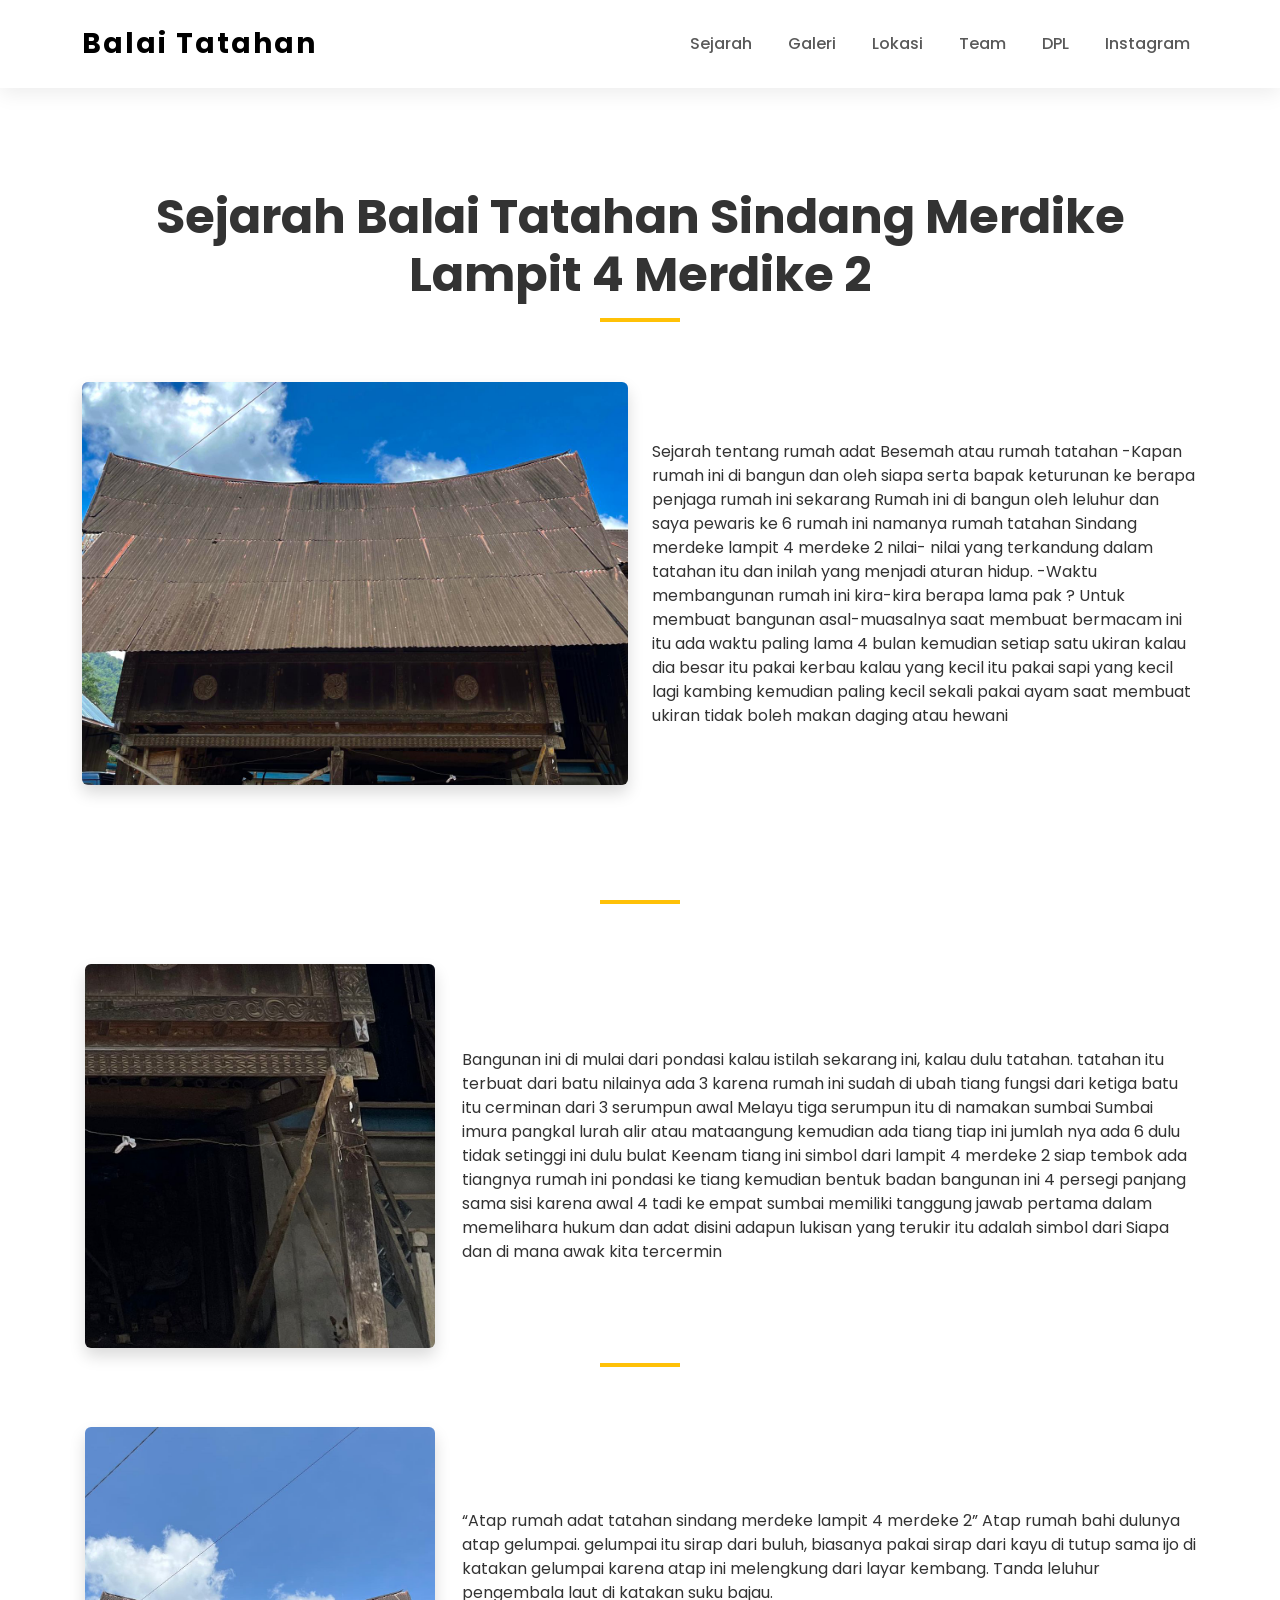
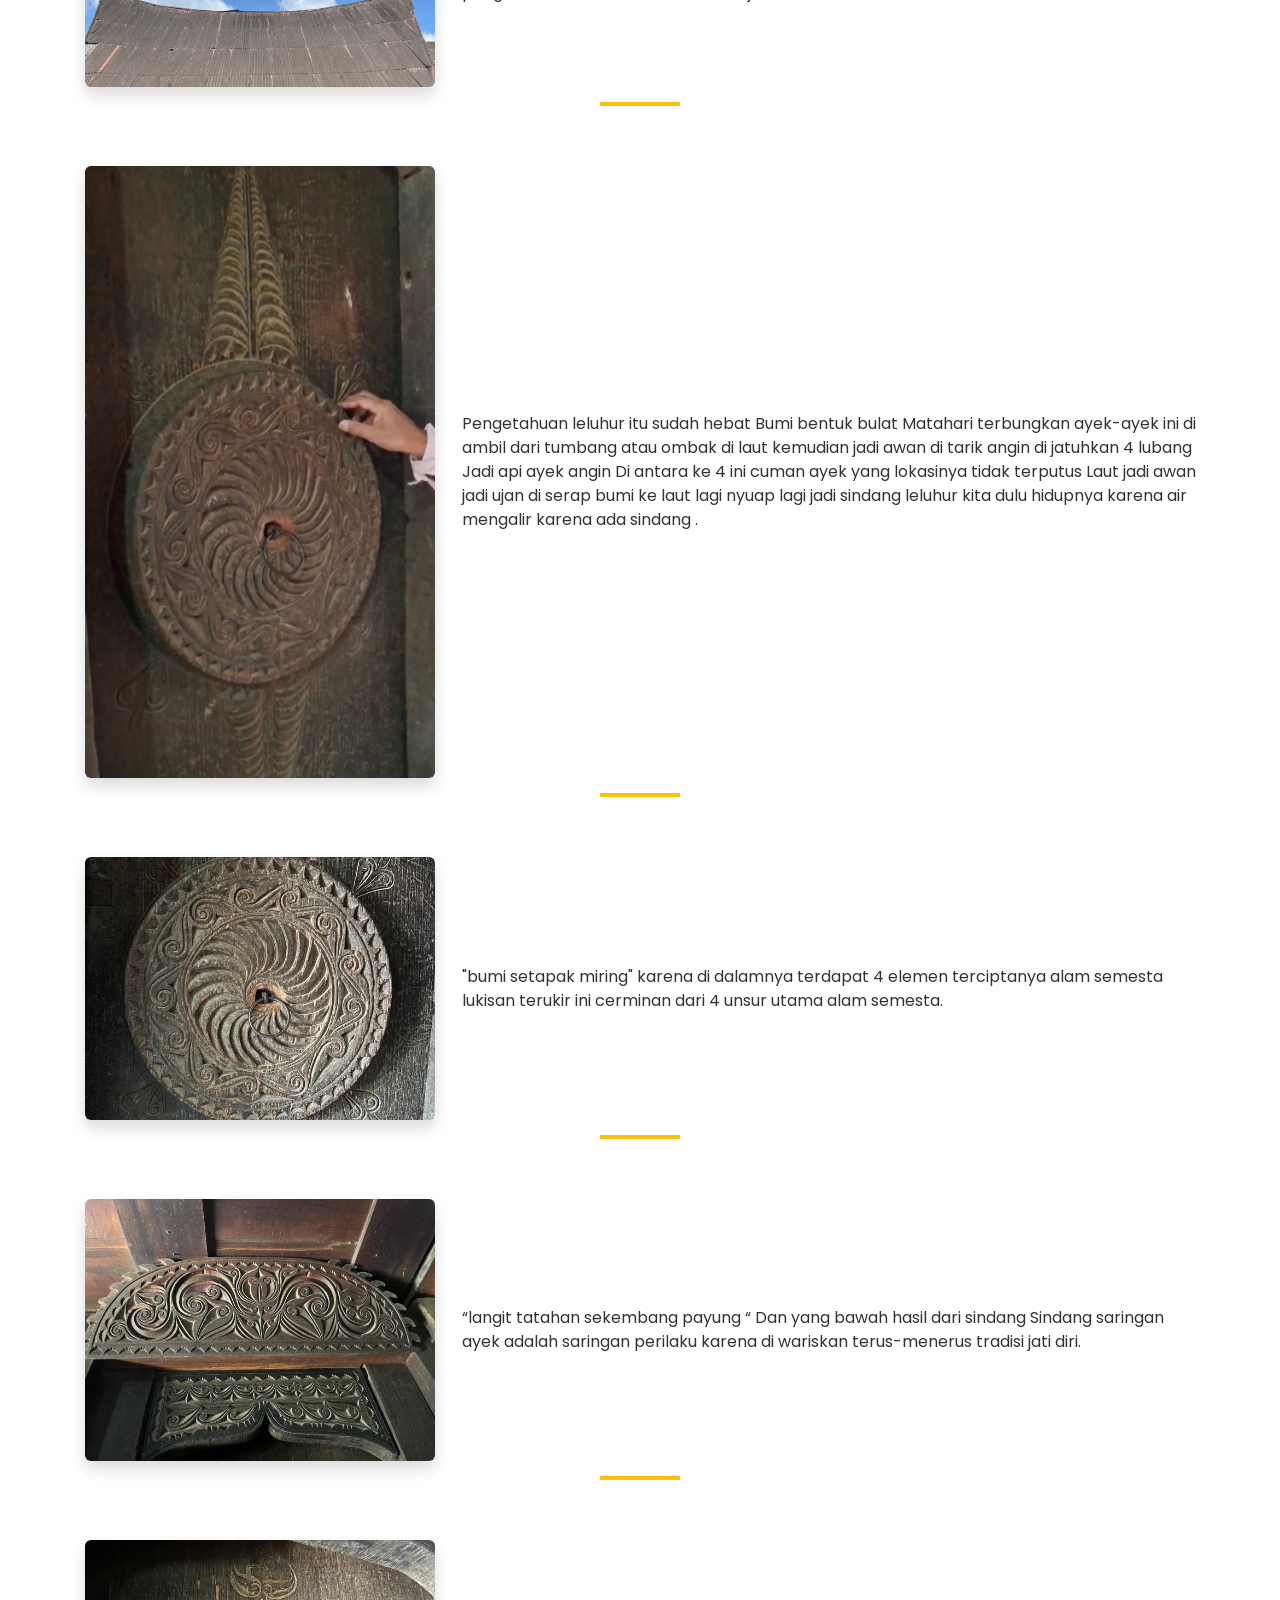
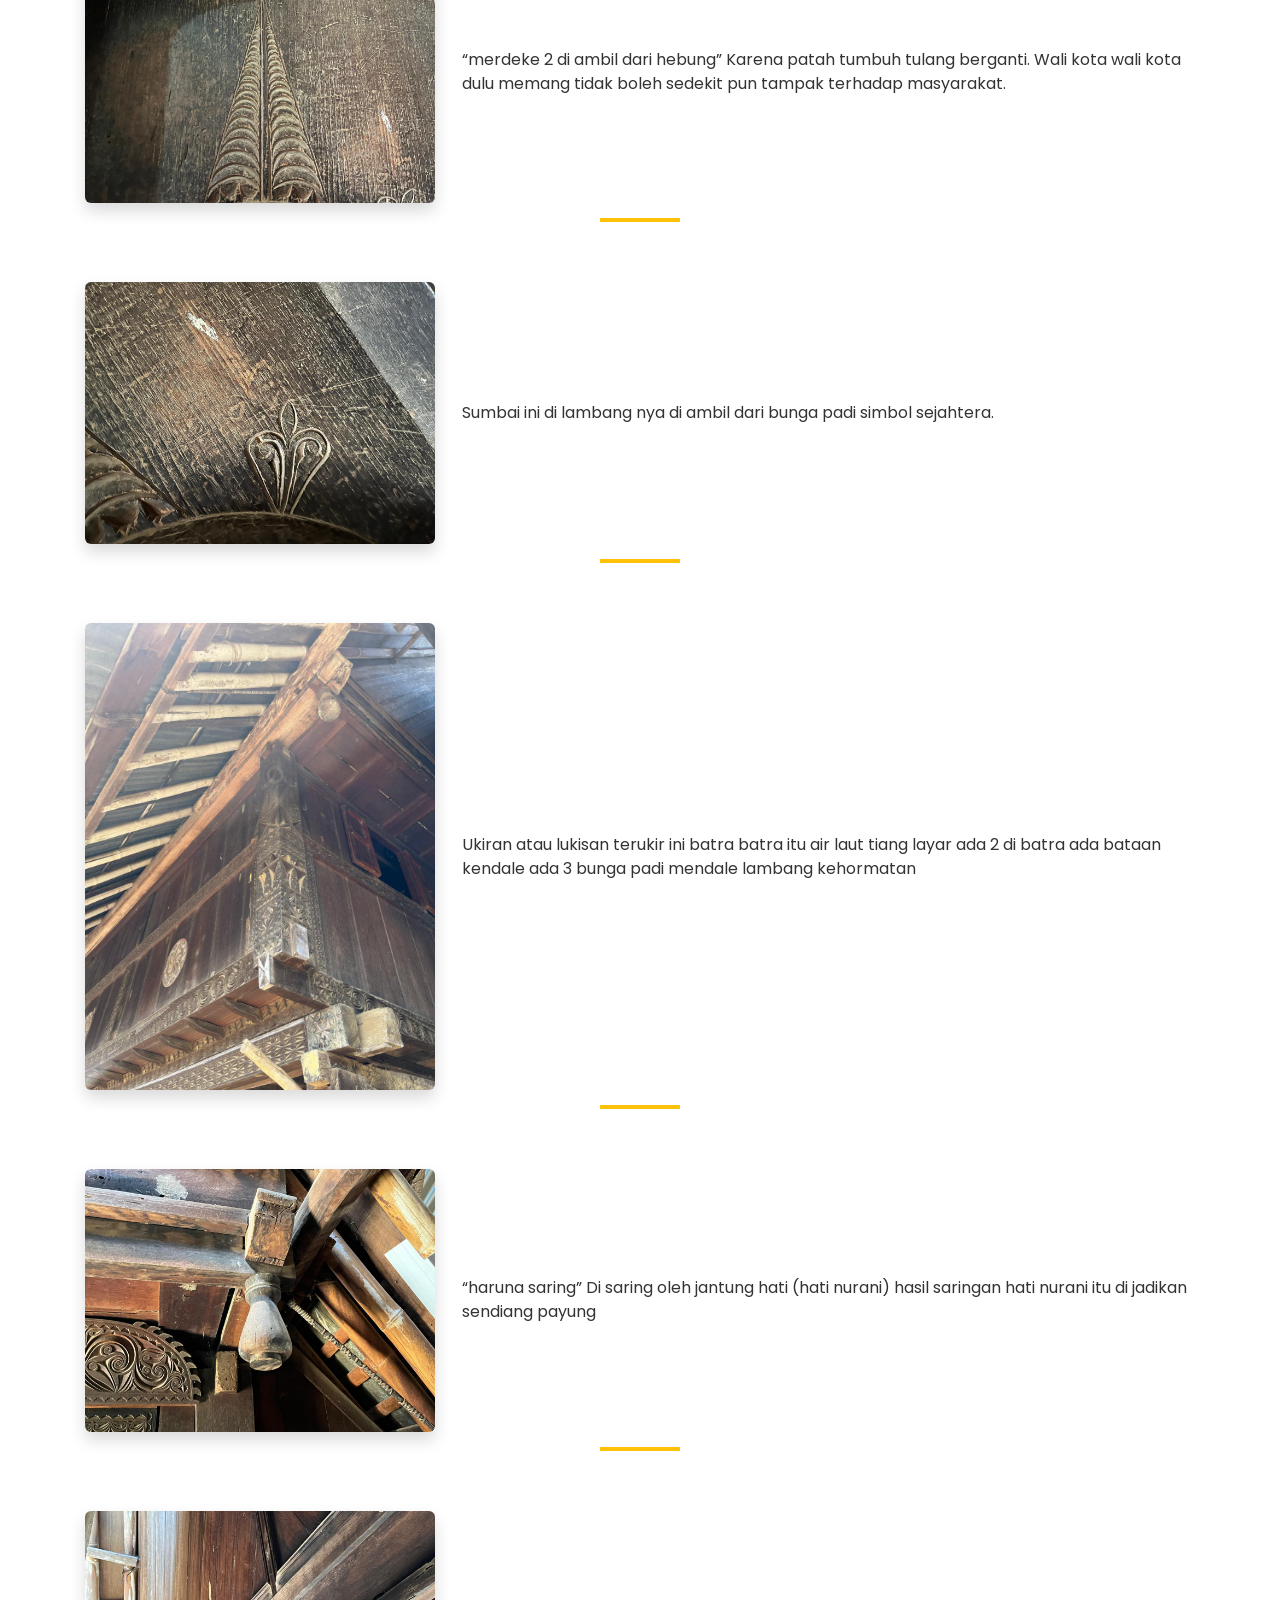
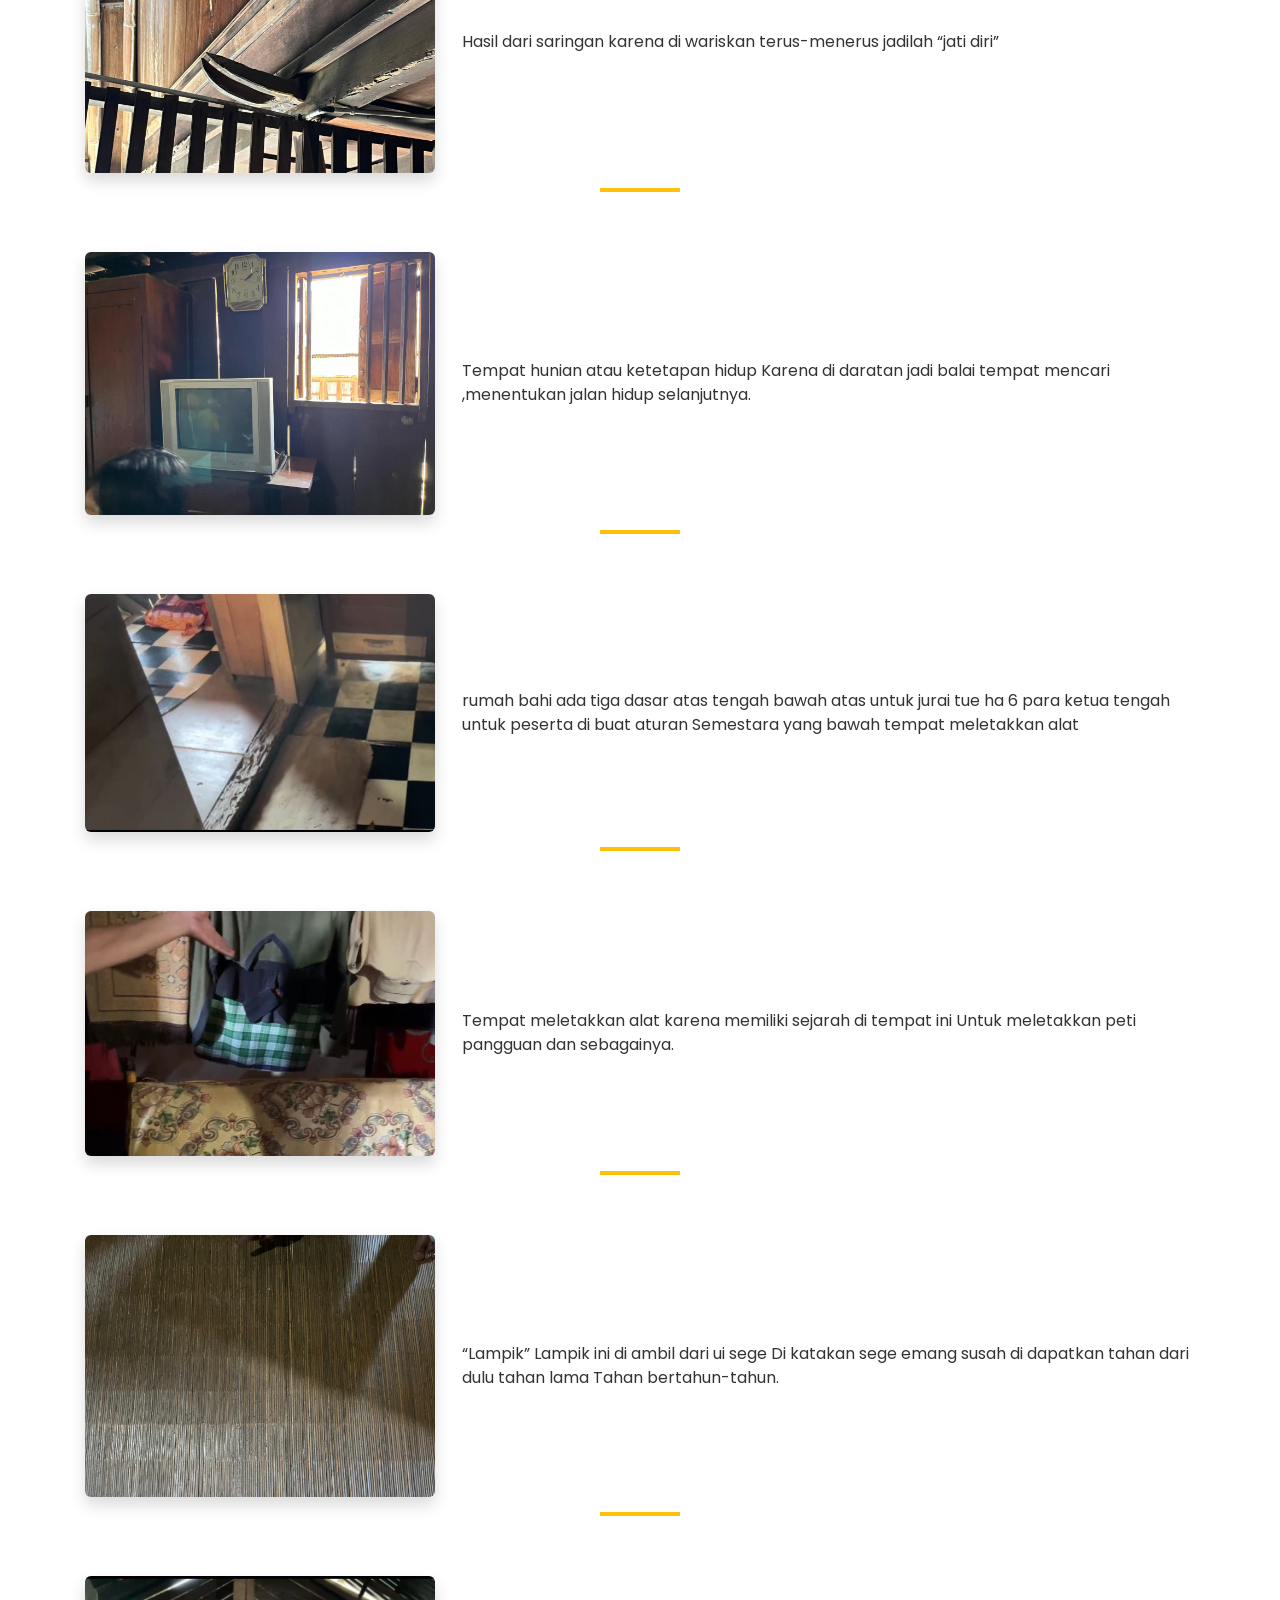
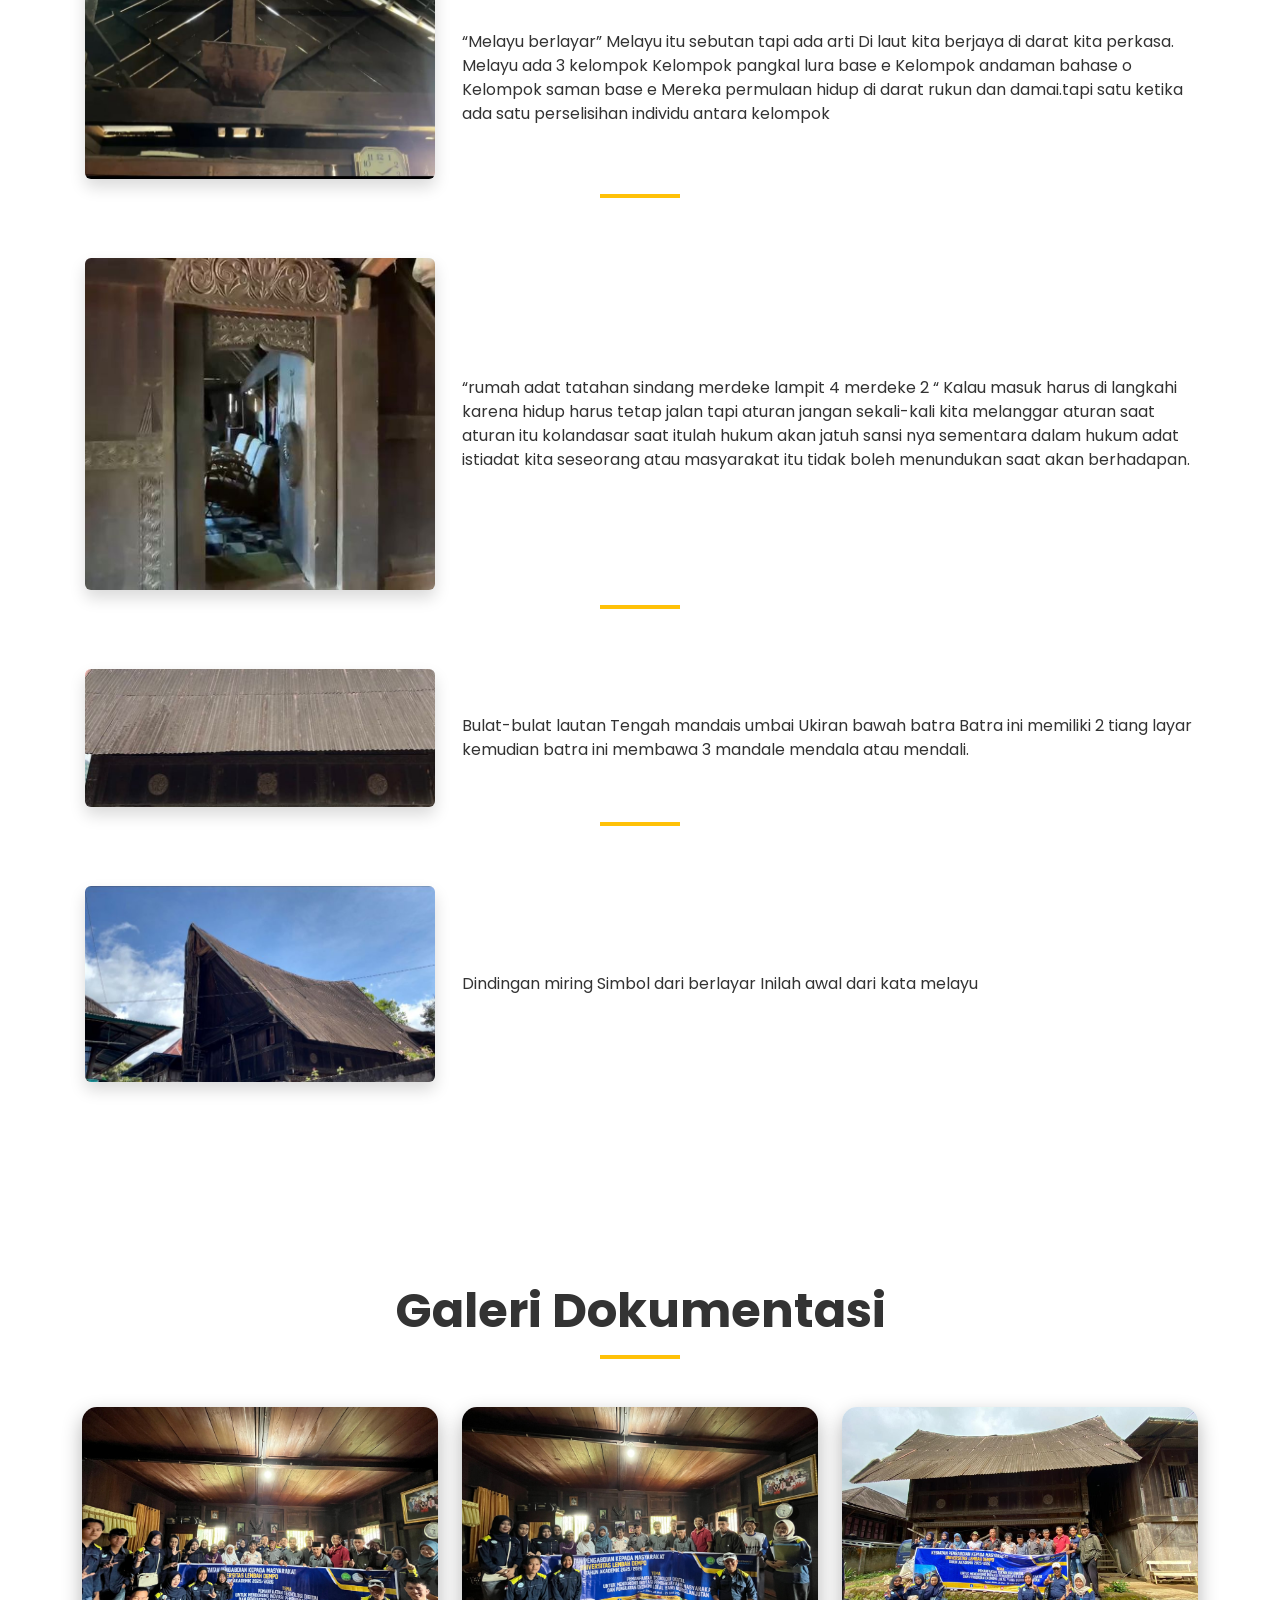
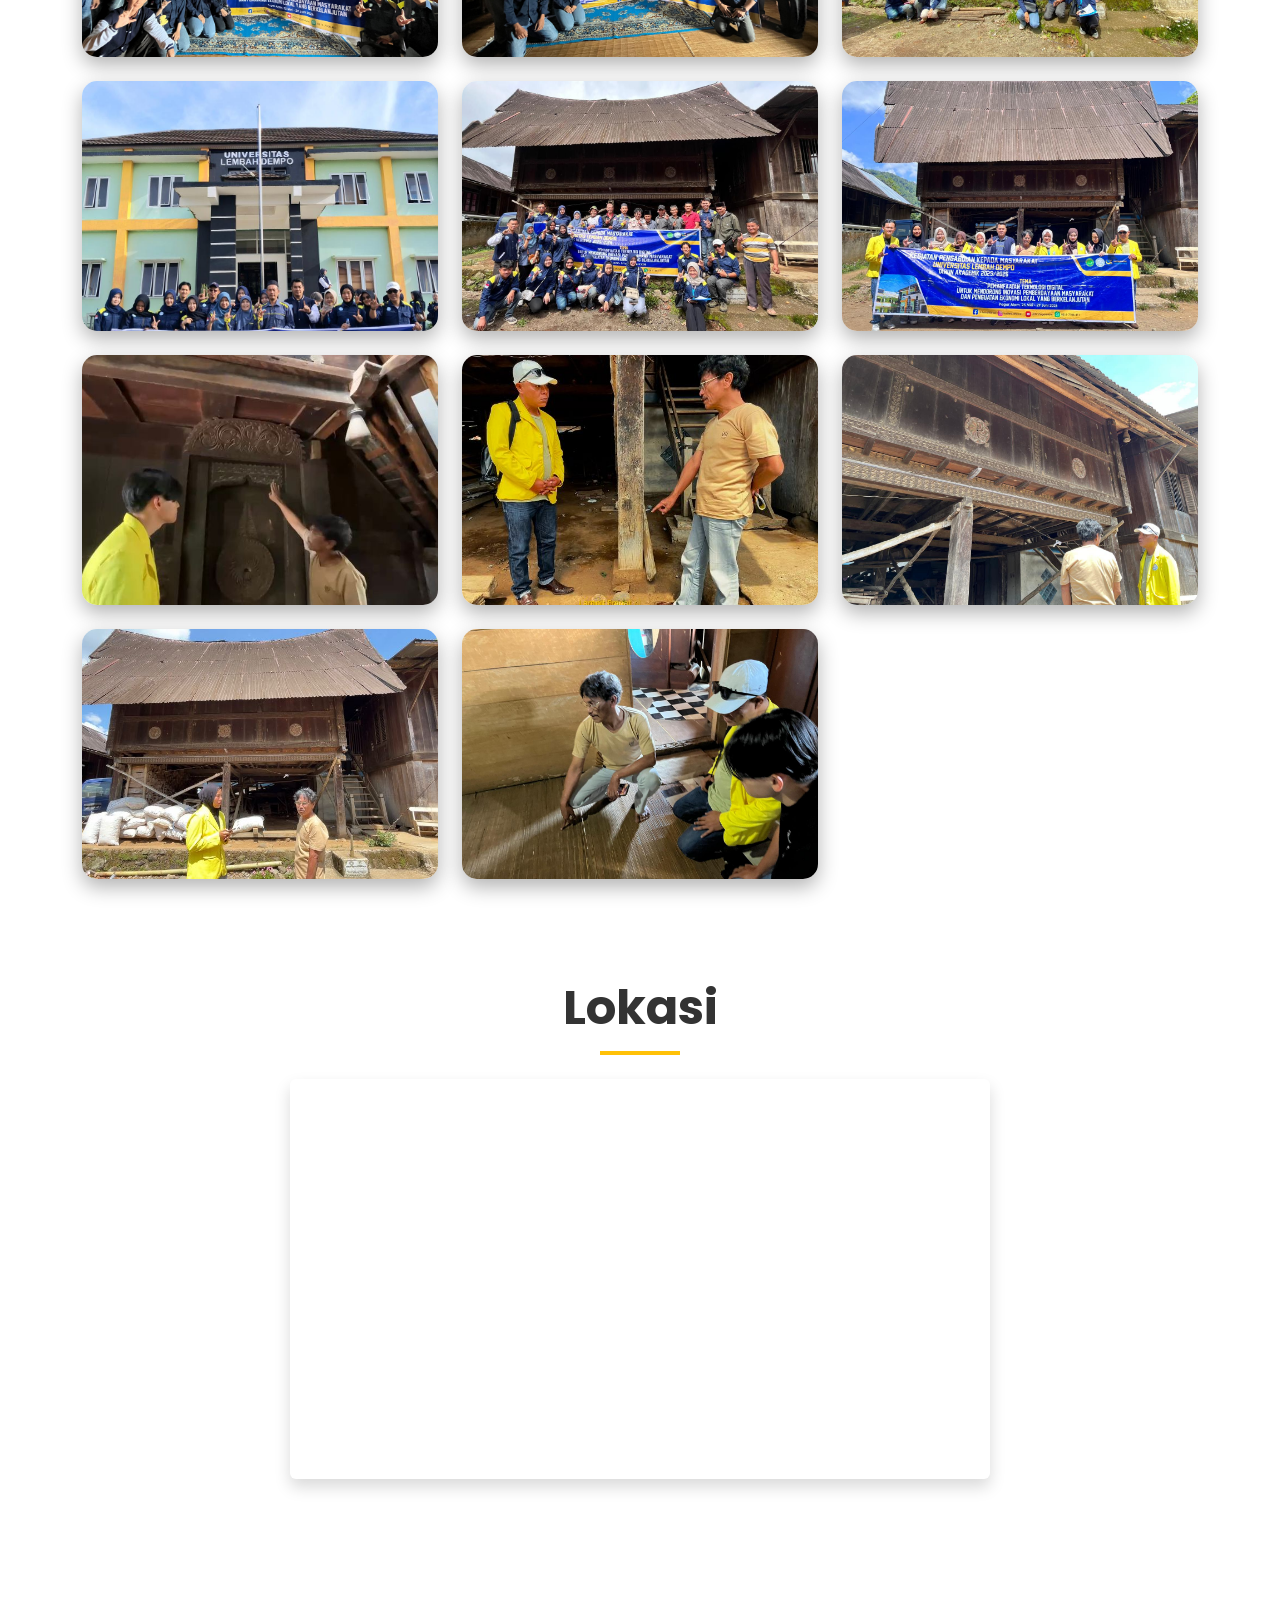
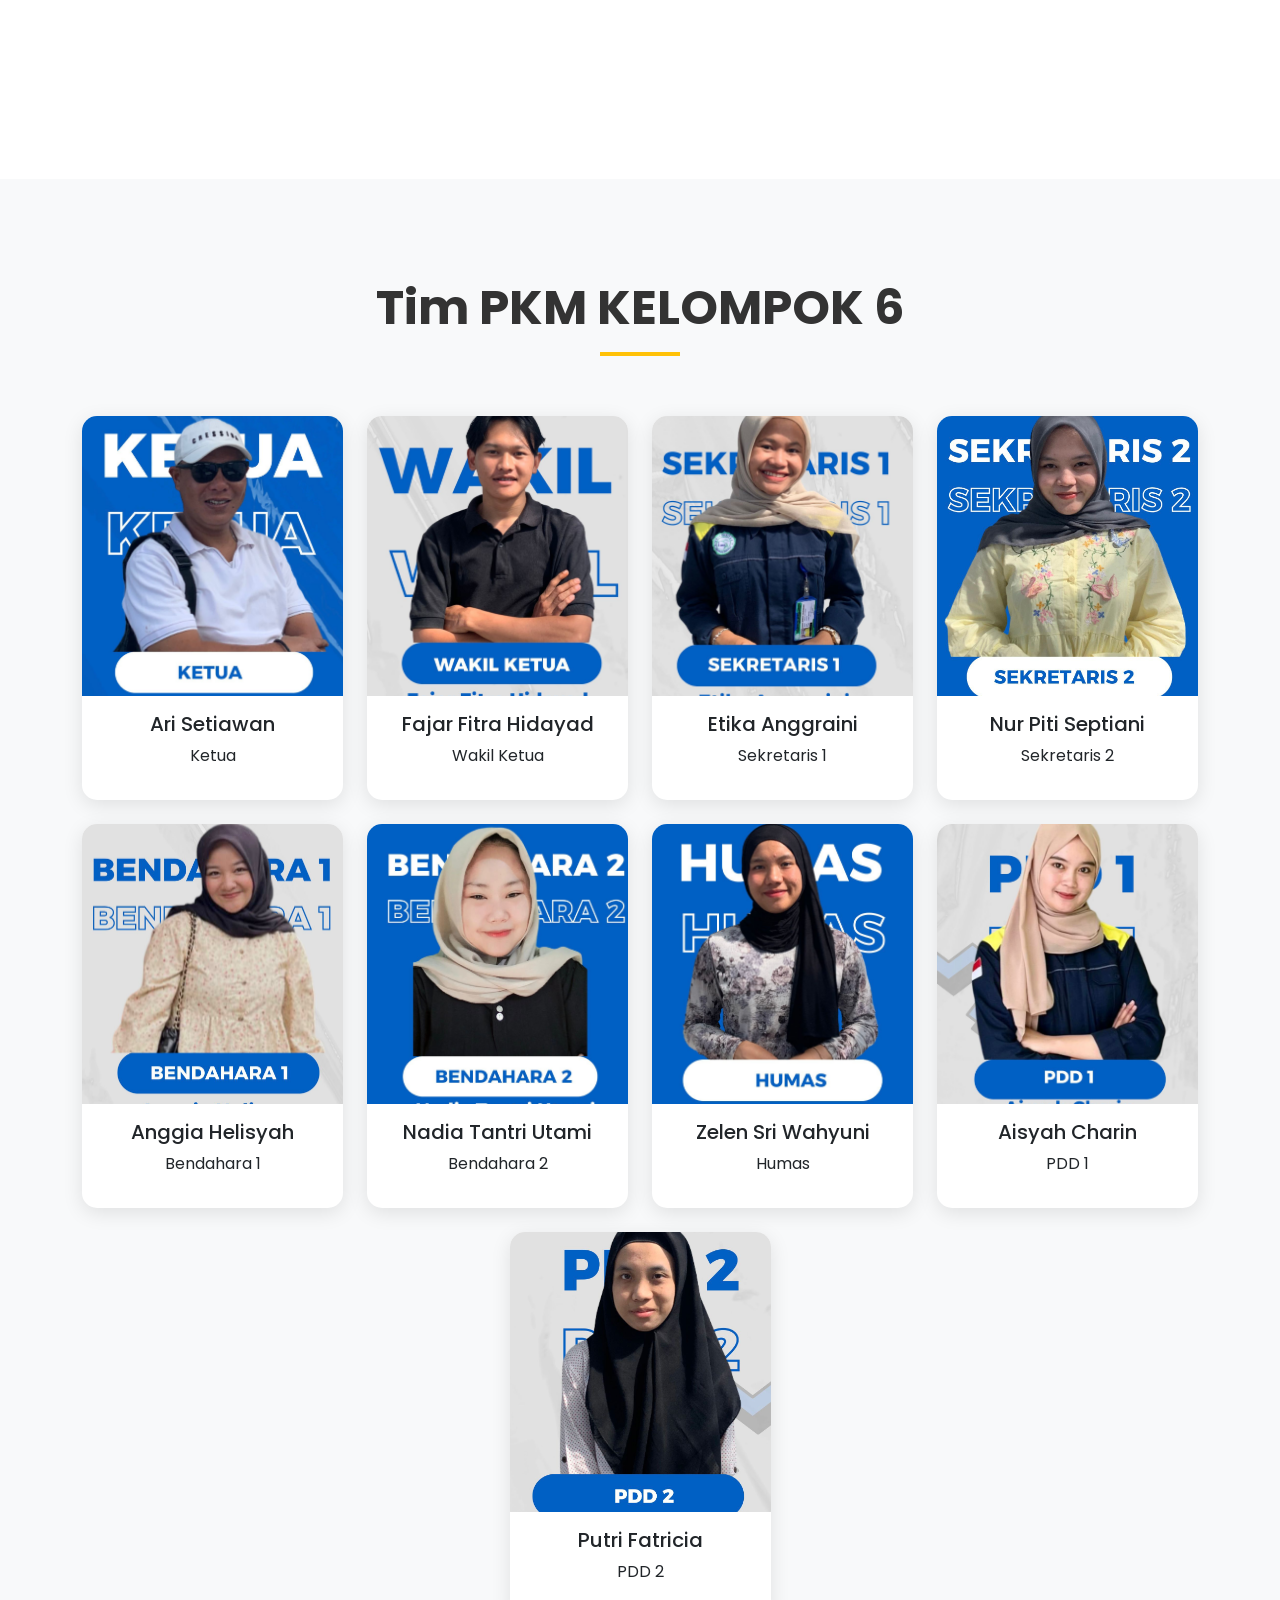
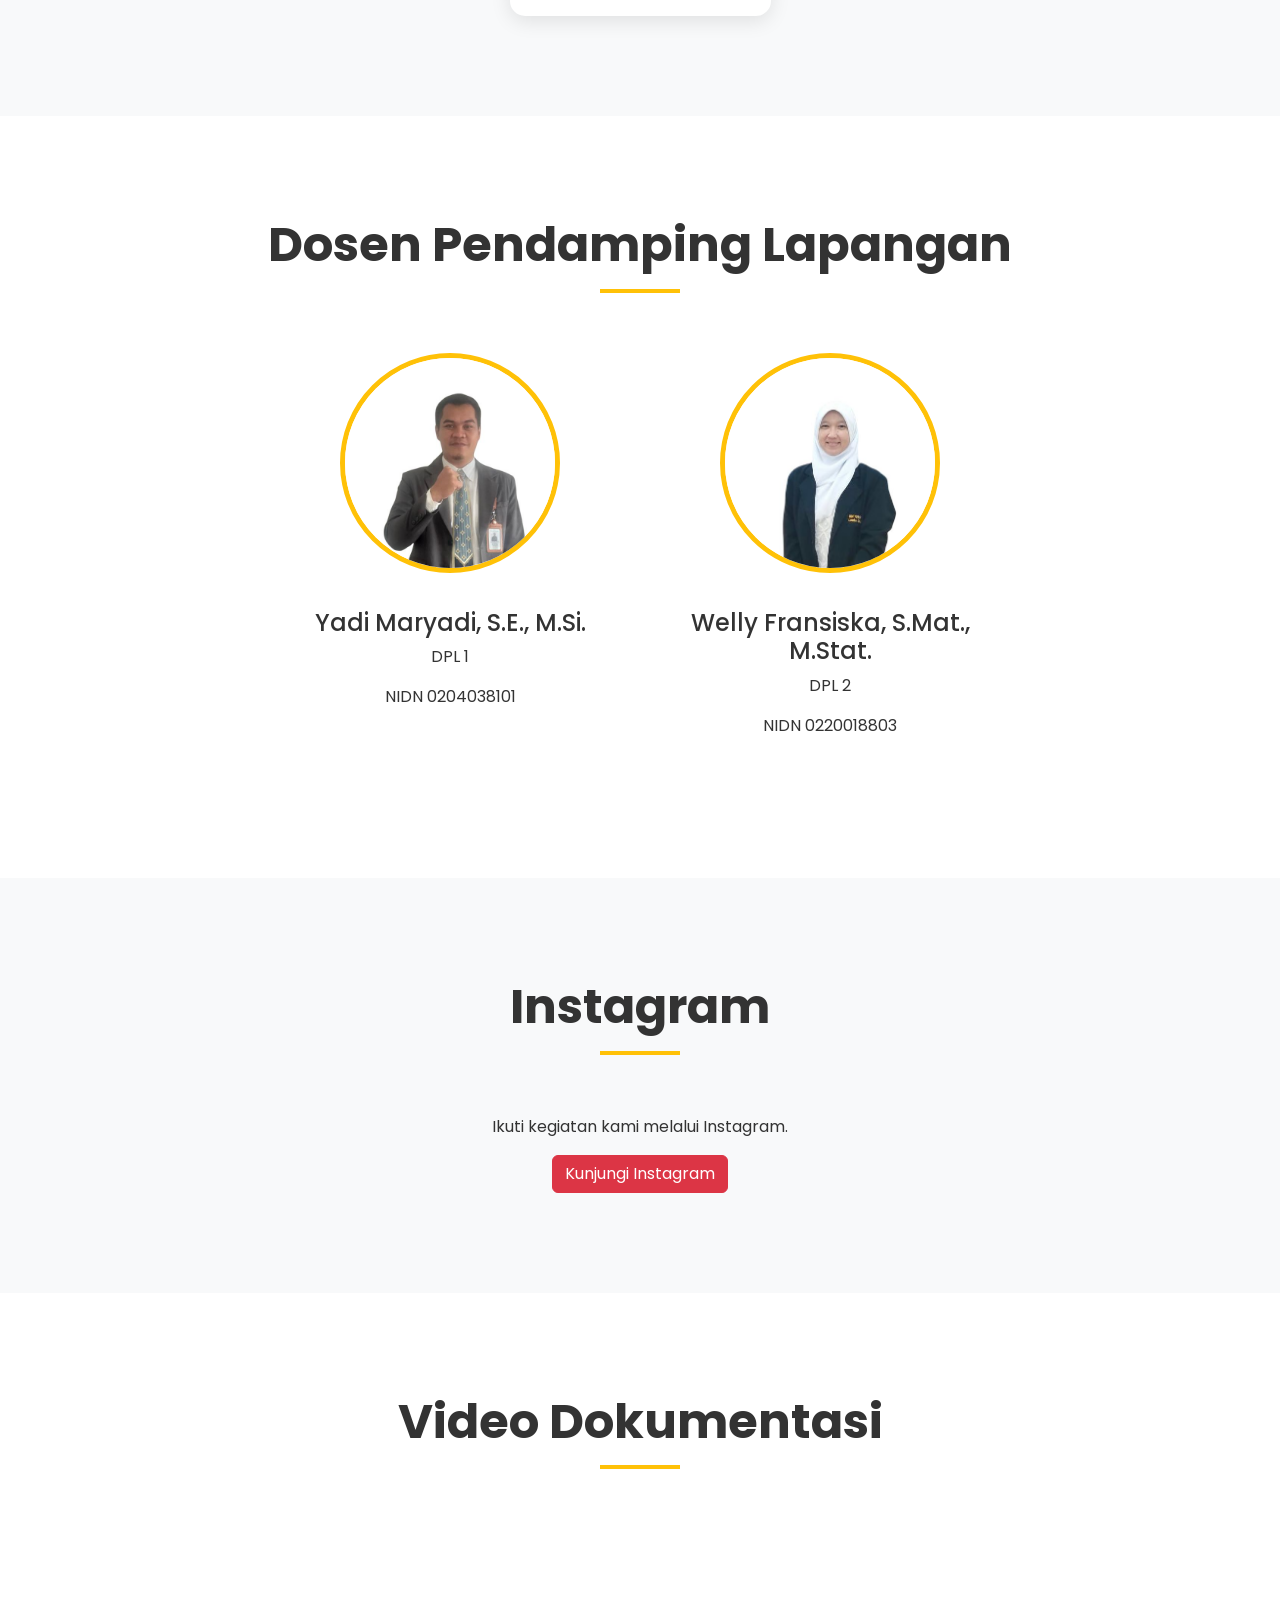
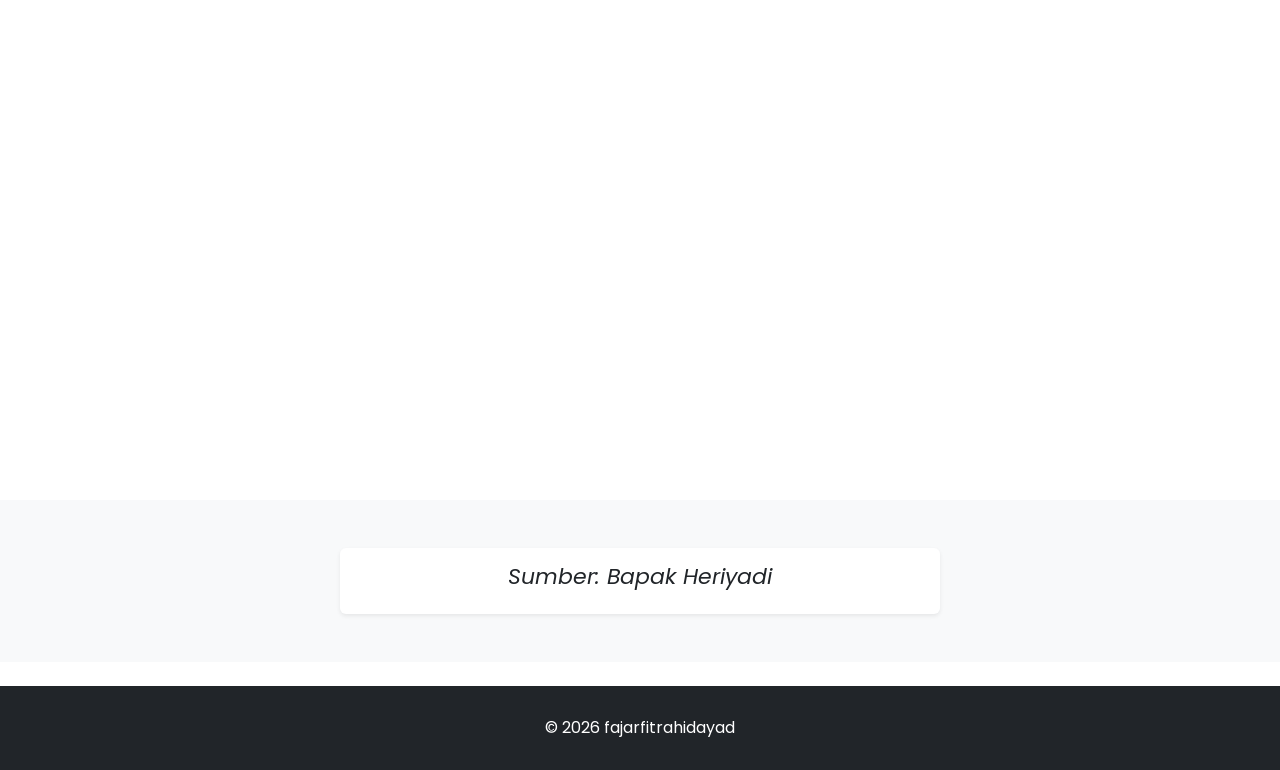
<file: konten/konten.html>
<!doctype html>
<html lang="en">
  <head>
    <meta charset="UTF-8" />
    <meta name="viewport" content="width=device-width, initial-scale=1.0" />

    <link
      href="https://cdn.jsdelivr.net/npm/bootstrap@5.0.2/dist/css/bootstrap.min.css"
      rel="stylesheet"
    />

    <link rel="preconnect" href="https://fonts.googleapis.com" />
    <link rel="preconnect" href="https://fonts.gstatic.com" crossorigin />

    <link
      href="https://fonts.googleapis.com/css2?family=Poppins:wght@300;400;500;600;700;800&display=swap"
      rel="stylesheet"
    />

    <link rel="stylesheet" href="../konten/detail.css" />

    <title>Balai tatahan</title>
  </head>

  <body>
    <!-- NAVBAR -->
    <nav class="navbar navbar-expand-lg navbar-light bg-white sticky-top">
      <div class="container">
        <a class="navbar-brand" href="index.html"> Balai Tatahan </a>

        <button
          class="navbar-toggler"
          type="button"
          data-bs-toggle="collapse"
          data-bs-target="#navbarNav"
        >
          <span class="navbar-toggler-icon"></span>
        </button>

        <div class="collapse navbar-collapse" id="navbarNav">
          <ul class="navbar-nav ms-auto">
            <li class="nav-item">
              <a class="nav-link" href="#sejarah">Sejarah</a>
            </li>

            <li class="nav-item">
              <a class="nav-link" href="#galeri">Galeri</a>
            </li>

            <li class="nav-item">
              <a class="nav-link" href="#lokasi">Lokasi</a>
            </li>

            <li class="nav-item">
              <a class="nav-link" href="#team">Team</a>
            </li>

            <li class="nav-item">
              <a class="nav-link" href="#dpl">DPL</a>
            </li>

            <li class="nav-item">
              <a class="nav-link" href="#instagram">Instagram</a>
            </li>
          </ul>
        </div>
    </nav>


    <!-- SEJARAH -->

    <section id="sejarah" class="section-padding">
      <div class="container">
        <h2 class="section-title">Sejarah Balai Tatahan Sindang Merdike Lampit 4 Merdike 2</h2>

        <div class="row align-items-center">
          <div class="col-lg-6">
            <img src="../gambar/gambar balai.jpeg" class="img-fluid rounded shadow" />
          </div>

          <div class="col-lg-6 d-flex align-items-center">
            <p class="mb-0">
              Sejarah tentang rumah adat Besemah atau rumah tatahan 
-Kapan rumah ini di bangun dan oleh siapa serta bapak keturunan ke berapa penjaga rumah ini sekarang 
Rumah ini di bangun oleh leluhur dan saya pewaris ke 6 rumah ini namanya
rumah tatahan Sindang merdeke lampit 4 merdeke 2 nilai- nilai yang terkandung 
dalam tatahan itu dan inilah yang menjadi aturan hidup.
-Waktu membangunan rumah ini kira-kira berapa lama pak ?
Untuk membuat bangunan asal-muasalnya saat membuat bermacam ini itu ada 
waktu paling lama 4 bulan kemudian setiap satu ukiran kalau dia besar itu pakai 
kerbau kalau yang kecil itu pakai sapi yang kecil lagi kambing kemudian paling kecil 
sekali pakai ayam saat membuat ukiran tidak boleh makan daging atau hewani
              </p>
          </div>


        <div class="row align-items-center g-0">
  
 <section id="sejarah" class="section-padding">
  <div class="container">
    <h2 class="section-title"></h2>

    <div class="row align-items-center">
      
      <!-- Gambar -->
      <div class="col-lg-4 text-center">
        <img src="../gambar/tiang.jpeg"
             class="img-fluid rounded shadow"
             style="max-width: 350px;"
             alt="Balai Tatahan">
      </div>

      <!-- Teks -->
      <div class="col-lg-8 d-flex align-items-center">
        <p class="mb-0">
          Bangunan ini di mulai dari pondasi kalau istilah sekarang ini, kalau dulu tatahan.
tatahan itu terbuat dari batu nilainya ada 3 karena rumah ini sudah di ubah tiang fungsi dari ketiga batu itu cerminan dari 3 serumpun awal Melayu tiga serumpun itu di namakan sumbai
Sumbai imura pangkal lurah alir atau mataangung kemudian ada tiang tiap ini jumlah nya ada 6 dulu tidak setinggi ini dulu bulat 
Keenam tiang ini simbol dari lampit 4 merdeke 2 siap tembok ada tiangnya rumah ini pondasi ke tiang kemudian bentuk badan bangunan ini 4 persegi panjang sama sisi karena awal 4 tadi ke empat sumbai memiliki tanggung jawab pertama dalam memelihara hukum dan adat disini adapun lukisan yang terukir itu adalah simbol dari Siapa dan di mana awak kita tercermin
        </p>
      </div>


        <div class="row align-items-center g-0">
  
  <div class="container">
    <h2 class="section-title"></h2>

    <div class="row align-items-center">
      
      <!-- Gambar -->
      <div class="col-lg-4 text-center">
        <img src="../gambar/atap.jpeg"
             class="img-fluid rounded shadow"
             style="max-width: 350px;"
             alt="Balai Tatahan">
      </div>

      <!-- Teks -->
      <div class="col-lg-8 d-flex align-items-center">
        <p class="mb-0">
          “Atap rumah adat tatahan sindang merdeke lampit 4 merdeke 2”
Atap rumah bahi dulunya atap gelumpai.
gelumpai itu sirap dari buluh, biasanya pakai  sirap dari kayu di tutup sama ijo
di katakan gelumpai karena atap ini melengkung dari layar kembang.
Tanda leluhur pengembala laut di katakan suku bajau.

        </p>
      </div>
 
  <div class="container">
    <h2 class="section-title"></h2>

    <div class="row align-items-center">
      
      <!-- Gambar -->
      <div class="col-lg-4 text-center">
        <img src="../gambar/tanda leluhur.jpeg"
             class="img-fluid rounded shadow"
             style="max-width: 350px;"
             alt="Balai Tatahan">
      </div>

      <!-- Teks -->
      <div class="col-lg-8 d-flex align-items-center">
        <p class="mb-0">
          Pengetahuan leluhur itu sudah hebat Bumi bentuk bulat
Matahari terbungkan ayek-ayek ini di ambil dari tumbang atau ombak di laut kemudian jadi awan di tarik angin
di jatuhkan 4 lubang
Jadi api ayek angin
Di antara ke 4 ini cuman ayek yang lokasinya tidak terputus
Laut jadi awan jadi ujan di serap bumi ke laut lagi nyuap lagi jadi sindang leluhur kita dulu hidupnya karena air mengalir karena ada sindang .


        </p>
      </div>
 
  <div class="container">
    <h2 class="section-title"></h2>

    <div class="row align-items-center">
      
      <!-- Gambar -->
      <div class="col-lg-4 text-center">
        <img src="../gambar/bumi setapak miring.jpeg"
             class="img-fluid rounded shadow"
             style="max-width: 350px;"
             alt="Balai Tatahan">
      </div>

      <!-- Teks -->
      <div class="col-lg-8 d-flex align-items-center">
        <p class="mb-0">
         "bumi setapak miring"
karena di dalamnya terdapat 4 elemen terciptanya alam semesta
lukisan terukir ini cerminan dari 4 unsur utama alam semesta.

        </p>
      </div>
 
  <div class="container">
    <h2 class="section-title"></h2>

    <div class="row align-items-center">
      
      <!-- Gambar -->
      <div class="col-lg-4 text-center">
        <img src="../gambar/semidang payung.jpeg"
             class="img-fluid rounded shadow"
             style="max-width: 350px;"
             alt="Balai Tatahan">
      </div>

      <!-- Teks -->
      <div class="col-lg-8 d-flex align-items-center">
        <p class="mb-0">
         “langit tatahan sekembang payung “
Dan yang bawah hasil dari sindang
Sindang saringan ayek adalah saringan perilaku karena di wariskan terus-menerus tradisi jati diri.

        </p>
      </div>
 
  <div class="container">
    <h2 class="section-title"></h2>

    <div class="row align-items-center">
      
      <!-- Gambar -->
      <div class="col-lg-4 text-center">
        <img src="../gambar/merdike 2.jpeg"
             class="img-fluid rounded shadow"
             style="max-width: 350px;"
             alt="Balai Tatahan">
      </div>

      <!-- Teks -->
      <div class="col-lg-8 d-flex align-items-center">
        <p class="mb-0">
         “merdeke 2 di ambil dari hebung”
Karena patah tumbuh tulang berganti.
Wali kota wali kota dulu memang tidak boleh sedekit pun tampak terhadap masyarakat.


        </p>
      </div>
 
  <div class="container">
    <h2 class="section-title"></h2>

    <div class="row align-items-center">
      
      <!-- Gambar -->
      <div class="col-lg-4 text-center">
        <img src="../gambar/bunga padi.jpeg"
             class="img-fluid rounded shadow"
             style="max-width: 350px;"
             alt="Balai Tatahan">
      </div>

      <!-- Teks -->
      <div class="col-lg-8 d-flex align-items-center">
        <p class="mb-0">
         Sumbai ini di lambang nya di ambil dari bunga padi simbol sejahtera.

        </p>
      </div>
 
  <div class="container">
    <h2 class="section-title"></h2>

    <div class="row align-items-center">
      
      <!-- Gambar -->
      <div class="col-lg-4 text-center">
        <img src="../gambar/ukiran.jpeg"
             class="img-fluid rounded shadow"
             style="max-width: 350px;"
             alt="Balai Tatahan">
      </div>

      <!-- Teks -->
      <div class="col-lg-8 d-flex align-items-center">
        <p class="mb-0">
         Ukiran atau lukisan terukir ini batra batra itu air 
         laut tiang layar ada 2 di batra ada bataan kendale ada 3 bunga padi 
         mendale lambang kehormatan

        </p>
      </div>
 
  <div class="container">
    <h2 class="section-title"></h2>

    <div class="row align-items-center">
      
      <!-- Gambar -->
      <div class="col-lg-4 text-center">
        <img src="../gambar/haruna saring.jpeg"
             class="img-fluid rounded shadow"
             style="max-width: 350px;"
             alt="Balai Tatahan">
      </div>

      <!-- Teks -->
      <div class="col-lg-8 d-flex align-items-center">
        <p class="mb-0">
         “haruna saring”
Di saring oleh jantung hati
(hati nurani) hasil saringan hati nurani itu di jadikan sendiang payung


        </p>
      </div>
 
  <div class="container">
    <h2 class="section-title"></h2>

    <div class="row align-items-center">
      
      <!-- Gambar -->
      <div class="col-lg-4 text-center">
        <img src="../gambar/jati diri.jpeg"
             class="img-fluid rounded shadow"
             style="max-width: 350px;"
             alt="Balai Tatahan">
      </div>

      <!-- Teks -->
      <div class="col-lg-8 d-flex align-items-center">
        <p class="mb-0">
         Hasil dari saringan karena di wariskan terus-menerus jadilah
“jati diri”


        </p>
      </div>
 
  <div class="container">
    <h2 class="section-title"></h2>

    <div class="row align-items-center">
      
      <!-- Gambar -->
      <div class="col-lg-4 text-center">
        <img src="../gambar/tempat hunian.jpeg"
             class="img-fluid rounded shadow"
             style="max-width: 350px;"
             alt="Balai Tatahan">
      </div>

      <!-- Teks -->
      <div class="col-lg-8 d-flex align-items-center">
        <p class="mb-0">
Tempat hunian atau ketetapan hidup
Karena di daratan jadi balai tempat mencari ,menentukan jalan hidup selanjutnya.



        </p>
      </div>
 
  <div class="container">
    <h2 class="section-title"></h2>

    <div class="row align-items-center">
      
      <!-- Gambar -->
      <div class="col-lg-4 text-center">
        <img src="../gambar/dasar.jpeg"
             class="img-fluid rounded shadow"
             style="max-width: 350px;"
             alt="Balai Tatahan">
      </div>

      <!-- Teks -->
      <div class="col-lg-8 d-flex align-items-center">
        <p class="mb-0">
rumah bahi ada tiga dasar
atas tengah bawah
atas untuk jurai tue ha 6 para ketua
tengah untuk peserta di buat aturan
Semestara yang bawah tempat meletakkan alat

        </p>
      </div>
 
  <div class="container">
    <h2 class="section-title"></h2>

    <div class="row align-items-center">
      
      <!-- Gambar -->
      <div class="col-lg-4 text-center">
        <img src="../gambar/tempat.jpeg"
             class="img-fluid rounded shadow"
             style="max-width: 350px;"
             alt="Balai Tatahan">
      </div>

      <!-- Teks -->
      <div class="col-lg-8 d-flex align-items-center">
        <p class="mb-0">
Tempat meletakkan alat karena memiliki sejarah di tempat ini
Untuk meletakkan peti pangguan dan sebagainya.





        </p>
      </div>
 
  <div class="container">
    <h2 class="section-title"></h2>

    <div class="row align-items-center">
      
      <!-- Gambar -->
      <div class="col-lg-4 text-center">
        <img src="../gambar/lampik.jpeg"
             class="img-fluid rounded shadow"
             style="max-width: 350px;"
             alt="Balai Tatahan">
      </div>

      <!-- Teks -->
      <div class="col-lg-8 d-flex align-items-center">
        <p class="mb-0">
     	“Lampik”
Lampik ini di ambil dari ui sege
Di katakan sege emang susah di dapatkan tahan dari dulu tahan lama
Tahan bertahun-tahun.


        </p>
      </div>
 
  <div class="container">
    <h2 class="section-title"></h2>

    <div class="row align-items-center">
      
      <!-- Gambar -->
      <div class="col-lg-4 text-center">
        <img src="../gambar/melayu.jpeg"
             class="img-fluid rounded shadow"
             style="max-width: 350px;"
             alt="Balai Tatahan">
      </div>


      <!-- Teks -->
      <div class="col-lg-8 d-flex align-items-center">
        <p class="mb-0">
      	“Melayu berlayar”
     Melayu itu sebutan tapi ada arti
     Di laut kita berjaya di darat kita perkasa. Melayu ada 3 kelompok
     Kelompok pangkal lura base e
     Kelompok andaman bahase o
     Kelompok saman base e
    Mereka permulaan hidup di darat rukun dan damai.tapi satu ketika ada satu perselisihan individu antara kelompok

        </p>
      </div>

  <div class="container">
    <h2 class="section-title"></h2>

    <div class="row align-items-center">
      
      <!-- Gambar -->
      <div class="col-lg-4 text-center">
        <img src="../gambar/langkah.jpeg"
             class="img-fluid rounded shadow"
             style="max-width: 350px;"
             alt="Balai Tatahan">
      </div>

      <!-- Teks -->
      <div class="col-lg-8 d-flex align-items-center">
        <p class="mb-0">
      	“rumah adat tatahan sindang merdeke lampit 4 merdeke 2 “
Kalau masuk harus di langkahi karena hidup harus tetap jalan tapi aturan jangan sekali-kali kita melanggar aturan saat aturan itu kolandasar saat itulah hukum akan jatuh sansi nya sementara dalam hukum adat istiadat kita seseorang atau masyarakat itu tidak boleh menundukan saat akan berhadapan.

        </p>
      </div>
 
  <div class="container">
    <h2 class="section-title"></h2>

    <div class="row align-items-center">
      
      <!-- Gambar -->
      <div class="col-lg-4 text-center">
        <img src="../gambar/mendale.jpeg"
             class="img-fluid rounded shadow"
             style="max-width: 350px;"
             alt="Balai Tatahan">
      </div>

      <!-- Teks -->
      <div class="col-lg-8 d-flex align-items-center">
        <p class="mb-0">
      	Bulat-bulat lautan
Tengah mandais umbai
Ukiran bawah batra
Batra ini memiliki 2 tiang layar kemudian batra ini membawa 3 mandale mendala atau mendali.


        </p>
      </div>

  <div class="container">
    <h2 class="section-title"></h2>

    <div class="row align-items-center">
      
      <!-- Gambar -->
      <div class="col-lg-4 text-center">
        <img src="../gambar/dinding.jpeg"
             class="img-fluid rounded shadow"
             style="max-width: 350px;"
             alt="Balai Tatahan">
      </div>

      <!-- Teks -->
      <div class="col-lg-8 d-flex align-items-center">
        <p class="mb-0">
      Dindingan miring
Simbol dari berlayar
Inilah awal dari kata melayu

        </p> 
      </div>
    </div>
  </div>
</section>

        

    
    <!-- GALERI -->

    <section id="galeri" class="section-padding">
  <div class="container">
    <h2 class="section-title text-center mb-5">Galeri Dokumentasi</h2>

    <div class="row g-4">
      <div class="col-md-4">
        <img src="../gambar/gambar 1.jpeg" class="gallery-img" alt="">
      </div>

      <div class="col-md-4">
        <img src="../gambar/gambar 2.jpeg" class="gallery-img" alt="">
      </div>

      <div class="col-md-4">
        <img src="../gambar/gambar 3.jpeg" class="gallery-img" alt="">
      </div>

      <div class="col-md-4">
        <img src="../gambar/tambahan.jpeg" class="gallery-img" alt="">
      </div>

      <div class="col-md-4">
        <img src="../gambar/gambar 4.jpeg" class="gallery-img" alt="">
      </div>

      <div class="col-md-4">
        <img src="../gambar/foto dengan pk.jpeg" class="gallery-img" alt="">
      </div>

      <div class="col-md-4">
        <img src="../gambar/fajarg.jpeg" class="gallery-img" alt="">
      </div>

      <div class="col-md-4">
        <img src="../gambar/ar.jpeg" class="gallery-img" alt="">
      </div>

      <div class="col-md-4">
        <img src="../gambar/wawancara 1.jpeg" class="gallery-img" alt="">
      </div>

      <div class="col-md-4">
        <img src="../gambar/zee.jpeg" class="gallery-img" alt="">
      </div>

      <div class="col-md-4">
        <img src="../gambar/wawancara 2.jpeg" class="gallery-img" alt="">
      </div>
    </div>
  </div>
 <section></section>

    <!-- LOKASI -->

    <section id="lokasi" class="section-padding">
  <div class="container">
    <h2 class="section-title text-center mb-4">Lokasi</h2>

    <div class="d-flex justify-content-center">
      <div class="shadow rounded overflow-hidden" style="width:700px; height:400px;">
        <iframe
          src="https://www.google.com/maps/embed?pb=!1m17!1m12!1m3!1d3979.7109834478965!2d103.17768099999999!3d-4.079164!2m3!1f0!2f0!3f0!3m2!1i1024!2i768!4f13.1!3m2!1m1!2zNMKwMDQnNDUuMCJTIDEwM8KwMTAnMzkuNyJF!5e0!3m2!1sid!2sid!4v1782219535902!5m2!1sid!2sid"
          width="100%"
          height="100%"
          style="border:0;"
          allowfullscreen=""
          loading="lazy"
          referrerpolicy="no-referrer-when-downgrade">
        </iframe>
      </div>
  </div>
</section>
    </div>

  </div>
</section>
    <!-- TEAM -->

   <section id="team" class="section-padding bg-light">
  <div class="container">
    <h2 class="section-title">Tim PKM KELOMPOK 6</h2>
    <div class="row g-4 justify-content-center">
      <div class="col-lg-3 col-md-6">
        <div class="card team-card">
          <img src="../gambar/ketua.jpeg" class="card-img-top" alt="Ketua">
          <div class="card-body text-center">
            <h5>Ari Setiawan</h5>
            <p>Ketua</p>
          </div>
        </div>
      </div>
      <div class="col-lg-3 col-md-6">
        <div class="card team-card">
          <img src="../gambar/fajar.jpeg" class="card-img-top" alt="Wakil Ketua">
          <div class="card-body text-center">
            <h5>Fajar Fitra Hidayad</h5>
            <p>Wakil Ketua</p>
          </div>
        </div>
      </div>
      <div class="col-lg-3 col-md-6">
        <div class="card team-card">
          <img src="../gambar/etika.jpeg" class="card-img-top" alt="Sekretaris">
          <div class="card-body text-center">
            <h5>Etika Anggraini</h5>
            <p>Sekretaris 1</p>
          </div>
        </div>
      </div>
      <div class="col-lg-3 col-md-6">
        <div class="card team-card">
          <img src="../gambar/nur.jpeg" class="card-img-top" alt="Bendahara">
          <div class="card-body text-center">
            <h5>Nur Piti Septiani</h5>
            <p>Sekretaris 2</p>
          </div>
        </div>
      </div>
      <div class="col-lg-3 col-md-6">
        <div class="card team-card">
          <img src="../gambar/anggia.jpeg" class="card-img-top" alt="Bendahara">
          <div class="card-body text-center">
            <h5>Anggia Helisyah</h5>
            <p>Bendahara 1</p>
          </div>
        </div>
      </div>
      <div class="col-lg-3 col-md-6">
        <div class="card team-card">
          <img src="../gambar/nadia.jpeg" class="card-img-top" alt="Bendahara">
          <div class="card-body text-center">
            <h5>Nadia Tantri Utami</h5>
            <p>Bendahara 2</p>
          </div>
        </div>
      </div>
      <div class="col-lg-3 col-md-6">
        <div class="card team-card">
          <img src="../gambar/zelen.jpeg" class="card-img-top" alt="Bendahara">
          <div class="card-body text-center">
            <h5>Zelen Sri Wahyuni</h5>
            <p>Humas</p>
          </div>
        </div>
      </div>
      <div class="col-lg-3 col-md-6">
        <div class="card team-card">
          <img src="../gambar/aisyah.jpeg" class="card-img-top" alt="Bendahara">

          <div class="card-body text-center">
            <h5>Aisyah Charin</h5>
            <p>PDD 1</p>
          </div>
        </div>
      </div>
      <div class="col-lg-3 col-md-6">
        <div class="card team-card">
          <img src="../gambar/putri.jpeg" class="card-img-top" alt="Bendahara">
          <div class="card-body text-center">
            <h5>Putri Fatricia</h5>
            <p>PDD 2</p>
          </div>
  </div>
</section>


    <!-- DPL -->

    <section id="dpl" class="section-padding">
  <div class="container text-center">
    <h2 class="section-title">Dosen Pendamping Lapangan</h2>
    <div class="row justify-content-center mt-4">
      <!-- DPL 1 -->
      <div class="col-md-4 mb-4">
        <img src="../gambar/yadi .jpeg" alt="Yadi Maryadi" class="dpl-img img-fluid rounded-circle">
        <h4 class="mt-3">Yadi Maryadi, S.E., M.Si.</h4>
        <p>DPL 1
        <p>NIDN 0204038101</p>
        </p>
      </div>

      <!-- DPL 2 -->
      <div class="col-md-4 mb-4">
        <img src="../gambar/wely.jpeg" alt="Welly Fransiska" class="dpl-img img-fluid rounded-circle">
        <h4 class="mt-3">Welly Fransiska, S.Mat., M.Stat.</h4>
        <p>DPL 2
        <P>NIDN 0220018803</P>
        </p>
      </div>
  </div>
</section>

    <!-- INSTAGRAM -->

    <section id="instagram" class="section-padding bg-light">
  <div class="container text-center">
    <h2 class="section-title">Instagram</h2>

    <i class="bi bi-instagram text-danger" style="font-size: 80px;"></i>

    <p class="mt-3">Ikuti kegiatan kami melalui Instagram.</p>

    <a href="https://www.instagram.com/pkm6_dusungunungagungpauh"
       target="_blank"
       class="btn btn-danger">
      Kunjungi Instagram
    </a>
  </div>
  </div>
      </div>
    </section>


<section id="video" class="section-padding">
  <div class="container">
    <h2 class="section-title text-center mb-4">Video Dokumentasi</h2>

    <div class="d-flex justify-content-center">
      <div style="width: 900px; max-width: 100%;">
        <div class="ratio ratio-16x9">
          <iframe
            src="https://www.youtube.com/embed/ulvrMq4gq80"
            title="YouTube video player"
            frameborder="0"
            allow="accelerometer; autoplay; clipboard-write; encrypted-media; gyroscope; picture-in-picture; web-share"
            allowfullscreen>
          </iframe>
        </div>
</section>
    </div>
  </div>
</section>
<!-- Sumber Wawancara -->
<section id="sumber" class="py-5 bg-light">
  <div class="container">
    <div class="card shadow-sm border-0 mx-auto" style="max-width: 600px;">
      <div class="card-body text-center">
        <h2 class="fst-italic fw-normal" style="font-size: 22px;">
          Sumber: Bapak Heriyadi
        </h2>
      </div>
</section>
  </div>
</section>
<br>
</section>

    <footer>

      <p>© 2026 fajarfitrahidayad</p>
    </footer>

    <script src="https://cdn.jsdelivr.net/npm/bootstrap@5.0.2/dist/js/bootstrap.bundle.min.js"></script>
  </body>
</html>
</file>
<file: konten/detail.css>
body {
  font-family: "Poppins", sans-serif;
  color: #333;
}

.section-padding {
  padding: 100px 0;
}

.section-title {
  font-size: 3rem;
  font-weight: 700;
  text-align: center;
  margin-bottom: 60px;
}

.section-title::after {
  content: "";
  width: 80px;
  height: 4px;
  background: #ffc107;
  display: block;
  margin: 15px auto;
}

/* NAVBAR */

.navbar {
  padding: 18px 0;
  box-shadow: 0 5px 20px rgba(0, 0, 0, 0.08);
}

.navbar-brand {
  font-size: 28px;
  font-weight: 700;
  letter-spacing: 2px;
}

.navbar-nav .nav-link {
  margin-left: 20px;
  font-weight: 500;
}

/* HERO */

.hero-detail {
    min-height: 100vh;
    background: url("../gambar/baru.PNG") center center no-repeat;
    background-size: contain;
    background-color: #ffffff;
}

.overlay {
  background: linear-gradient(
    to bottom,
    rgba(0, 0, 0, 0.70),
    rgba(0, 0, 0, 0.50),
    rgba(0, 0, 0, 0.70)
  );
  width: 100%;
  height: 100%;
  display: flex;
  align-items: center;
  justify-content: center;
  color: white;
  text-align: center;
}

.hero-content h1 {
  text-shadow: 2px 2px 10px rgba(0, 0, 0, 0.8);
}

.hero-content p {
  text-shadow: 1px 1px 8px rgba(0, 0, 0, 0.8);
}

/* GALERI */
.galeri-section {
  background: linear-gradient(135deg, #4e342e, #8d6e63, #d7ccc8);
  position: relative;
  overflow: hidden;
}

.galeri-section::before {
  content: "";
  position: absolute;
  top: -100px;
  left: -100px;
  width: 300px;
  height: 300px;
  background: rgba(255,255,255,0.1);
  border-radius: 50%;
}

.galeri-section::after {
  content: "";
  position: absolute;
  bottom: -120px;
  right: -120px;
  width: 350px;
  height: 350px;
  background: rgba(255,255,255,0.08);
  border-radius: 50%;
}

.galeri-section .section-title {
  color: white;
  font-weight: bold;
}

.gallery-img {
  width: 100%;
  height: 250px;
  object-fit: cover;
  border-radius: 15px;
  box-shadow: 0 8px 20px rgba(0,0,0,0.3);
  transition: all 0.4s ease;
}

.gallery-img:hover {
  transform: scale(1.05);
  box-shadow: 0 12px 30px rgba(0,0,0,0.4);
}

/* CARD TEAM */

.team-card {
  border: none;
  border-radius: 15px;
  overflow: hidden;
  transition: 0.3s;
  box-shadow: 0 5px 20px rgba(0, 0, 0, 0.1);
}

.team-card:hover {
  transform: translateY(-10px);
}

.team-card img {
  height: 280px;
  object-fit: cover;
}

/* DPL */

.dpl-img {
  width: 220px;
  height: 220px;
  border-radius: 50%;
  object-fit: cover;
  border: 5px solid #ffc107;
  margin-bottom: 20px;
}

/* FOOTER */

footer {
  background: #212529;
  color: white;
  text-align: center;
  padding: 30px;
}

footer p {
  margin: 0;
}
</file>
